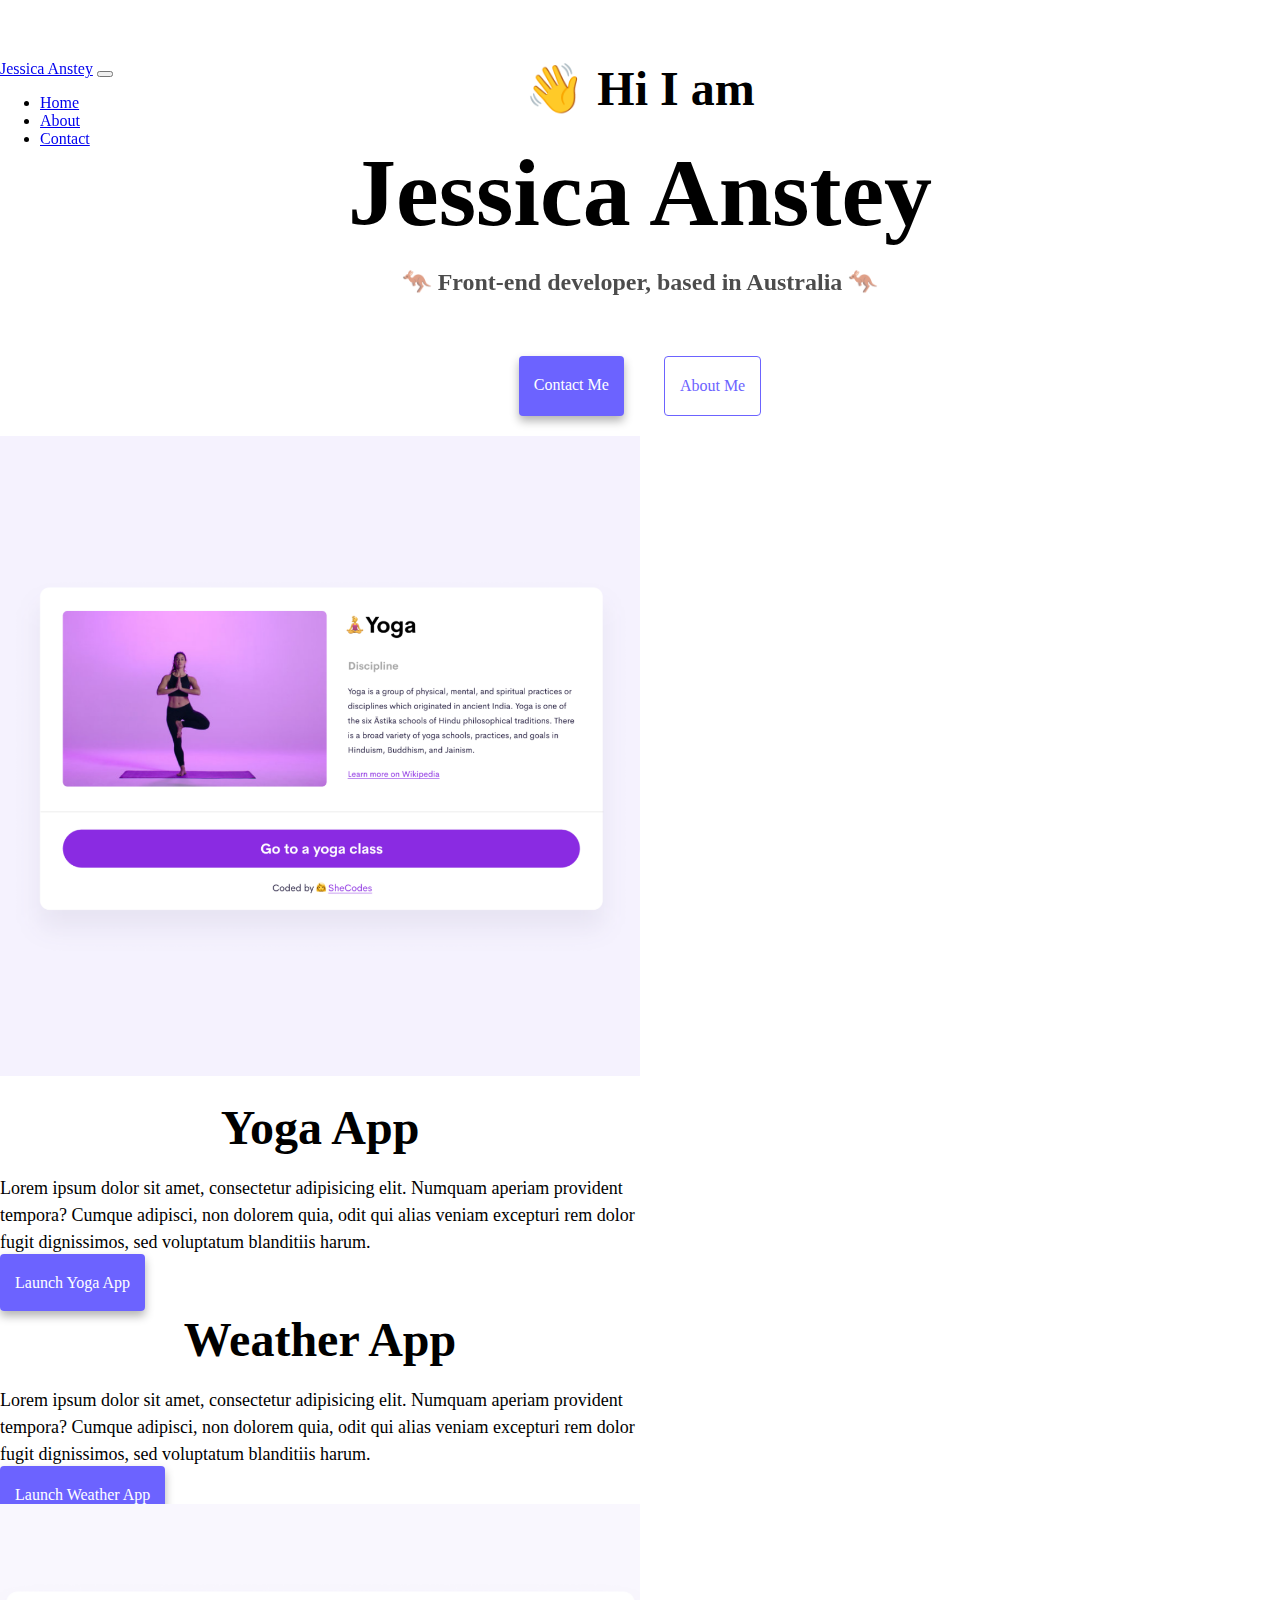
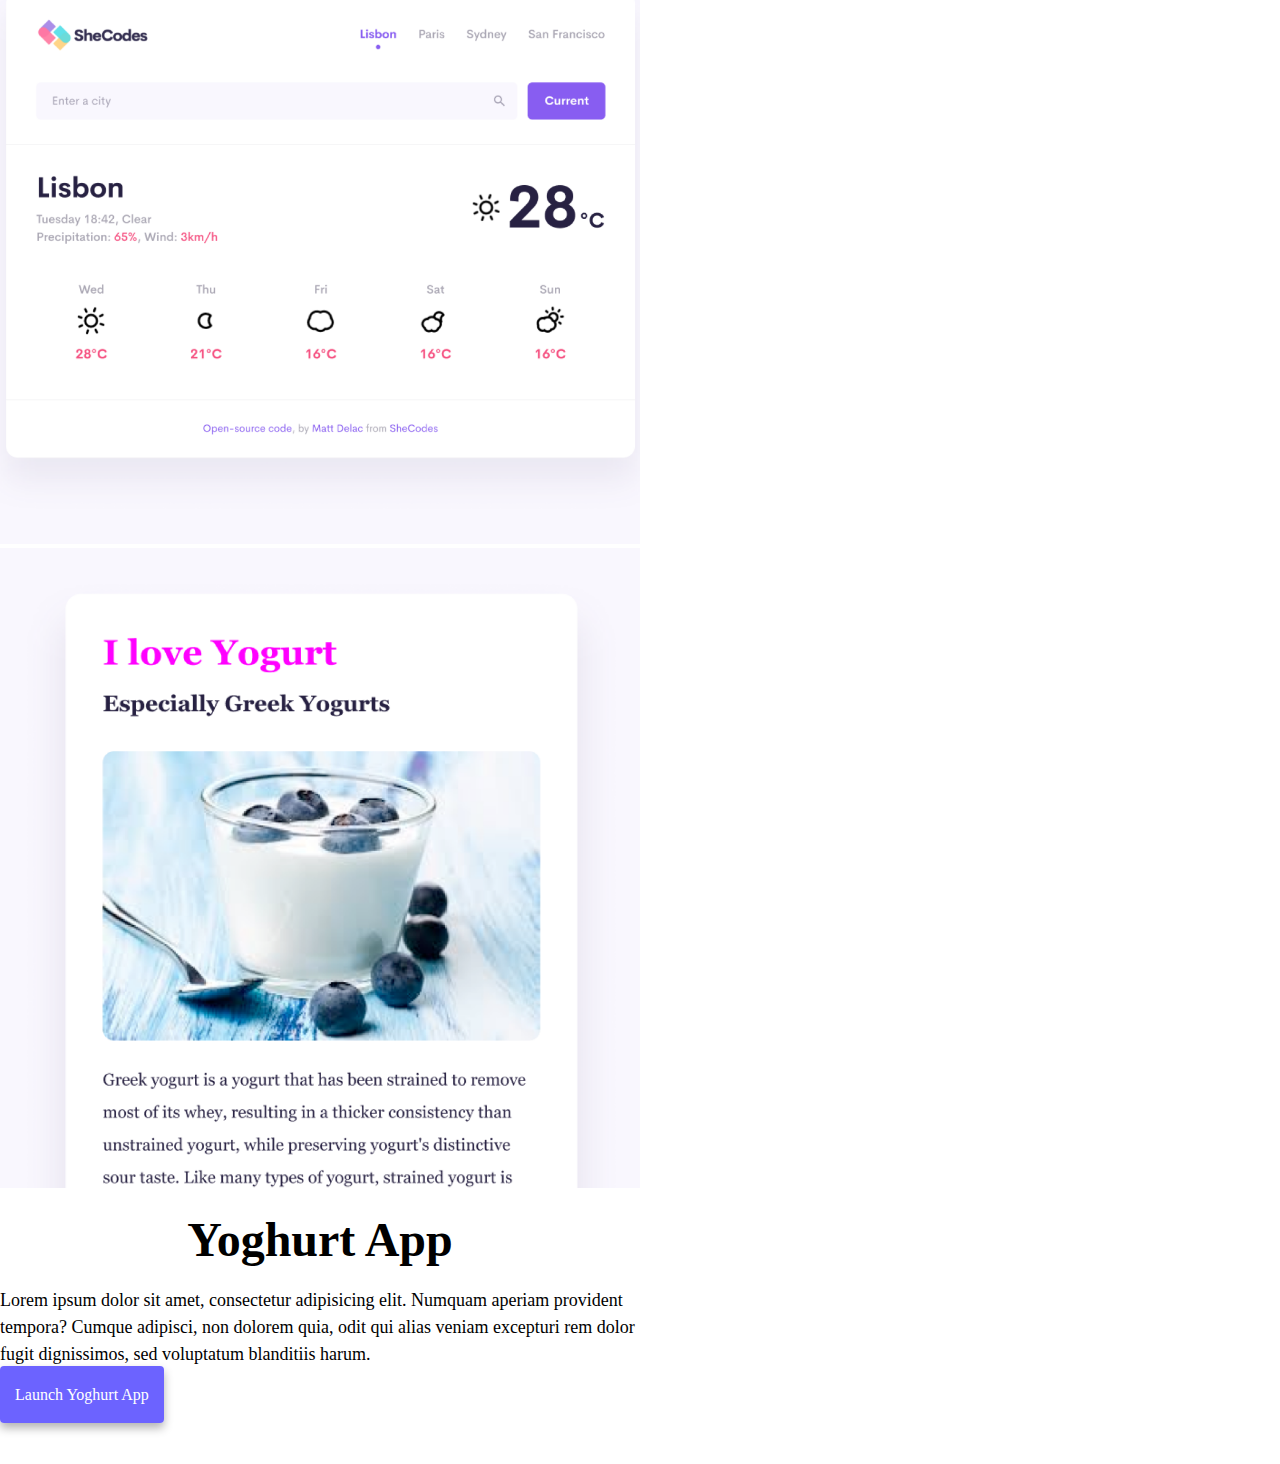
<file: index.html>
<!DOCTYPE html>
<html lang="en">
  <head>
    <meta charset="UTF-8" />
    <meta http-equiv="X-UA-Compatible" content="IE=edge" />
    <meta name="viewport" content="width=device-width, initial-scale=1.0" />
    <link
      href="https://cdn.jsdelivr.net/npm/bootstrap@5.2.0-beta1/dist/css/bootstrap.min.css"
      rel="stylesheet"
      integrity="sha384-0evHe/X+R7YkIZDRvuzKMRqM+OrBnVFBL6DOitfPri4tjfHxaWutUpFmBp4vmVor"
      crossorigin="anonymous"
    />
    <script
      src="https://cdn.jsdelivr.net/npm/bootstrap@5.2.0-beta1/dist/js/bootstrap.bundle.min.js"
      integrity="sha384-pprn3073KE6tl6bjs2QrFaJGz5/SUsLqktiwsUTF55Jfv3qYSDhgCecCxMW52nD2"
      crossorigin="anonymous"
    ></script>
    <link rel="stylesheet" href="/src/style.css" />
    <title>Projects by Jessica Anstey</title>
    <meta name="description" content="Project Portfolio of Coding Accomplishments | Jessica Anstey" >
    
  </head>
  <body>
    <nav class="navbar navbar-expand-lg bg-light fixed-top">
      <div class="container-fluid">
        <a class="navbar-brand ms-5" href="index.html">Jessica Anstey</a>
        <button
          class="navbar-toggler"
          type="button"
          data-bs-toggle="collapse"
          data-bs-target="#navbarText"
          aria-controls="navbarText"
          aria-expanded="false"
          aria-label="Toggle navigation"
        >
          <span class="navbar-toggler-icon"></span>
        </button>
        <div class="collapse navbar-collapse" id="navbarText">
          <ul class="navbar-nav me-auto mb-2 mb-lg-0">
            <li class="nav-item">
              <a class="nav-link active" aria-current="page" href="index.html" title="Jump to Homepage" alt="Link to Homepage"
                >Home</a
              >
            </li>
            <li class="nav-item">
              <a class="nav-link" href="about.html" title="Jump to About page to learn about me!" alt="Link to About Page">About</a>
            </li>
            <li class="nav-item">
              <a class="nav-link" href="about.html#contact" title="Jump to Contact Me" alt="Link to Email Section">Contact</a>
            </li>
          </ul>
          <span class="navbar-text"> </span>
        </div>
      </div>
    </nav>
    <h2 class="pt-5">👋 Hi I am</h2>
    <h1 class="p-2">Jessica Anstey</h1>
    <h3>🦘 Front-end developer, based in Australia 🦘</h3>
    <div class="navigation-links">
      <a href="about.html#contact" class="contact-link">Contact Me</a>
      <a href="about.html" class="about-link">About me</a>
    </div>
    <div class="container mt-5">
      <div class="row">
        <div class="col-md-6">
          <img
            src="media/yoga-img.png"
            class="img-fluid rounded"
            title="Yoga Application"
              alt="Yoga Application Photo"
          />
        </div>
        <div class="col-md-6">
          <h2 class="mb-3 text-start">Yoga App</h2>
          <p>
            Lorem ipsum dolor sit amet, consectetur adipisicing elit. Numquam
            aperiam provident tempora? Cumque adipisci, non dolorem quia, odit
            qui alias veniam excepturi rem dolor fugit dignissimos, sed
            voluptatum blanditiis harum.
          </p>
          <div class="mt-5">
            <a href="#" class="launch-link">Launch Yoga App</a>
          </div>
        </div>
      </div>
    </div>
    <div class="container mt-5">
      <div class="row">
        <div class="col-md-6">
          <h2 class="mb-3 text-start">Weather App</h2>
          <p>
            Lorem ipsum dolor sit amet, consectetur adipisicing elit. Numquam
            aperiam provident tempora? Cumque adipisci, non dolorem quia, odit
            qui alias veniam excepturi rem dolor fugit dignissimos, sed
            voluptatum blanditiis harum.
          </p>
          <div class="mt-5">
            <a href="#" class="launch-link">Launch Weather App</a>
          </div>
        </div>
        <div class="col-md-6">
          <img
            src="media/weather-app-img.png"
            title="Weather Application"
              alt="Weather Application Photo"
            class="img-fluid rounded"
          />
        </div>
      </div>
    </div>
    <div class="container mt-5">
      <div class="row">
        <div class="col-md-6">
          <img
            src="media/yoghurt-img.png"
            title="Yoghurt Application"
              alt="Yoghurt Application Photo"
            class="img-fluid rounded"
          />
        </div>
        <div class="col-md-6">
          <h2 class="mb-3 text-start">Yoghurt App</h2>
          <p>
            Lorem ipsum dolor sit amet, consectetur adipisicing elit. Numquam
            aperiam provident tempora? Cumque adipisci, non dolorem quia, odit
            qui alias veniam excepturi rem dolor fugit dignissimos, sed
            voluptatum blanditiis harum.
          </p>
          <div class="mt-5">
            <a href="#" class="launch-link">Launch Yoghurt App</a>
          </div>
        </div>
      </div>
    </div>
  </body>
</html>
</file>
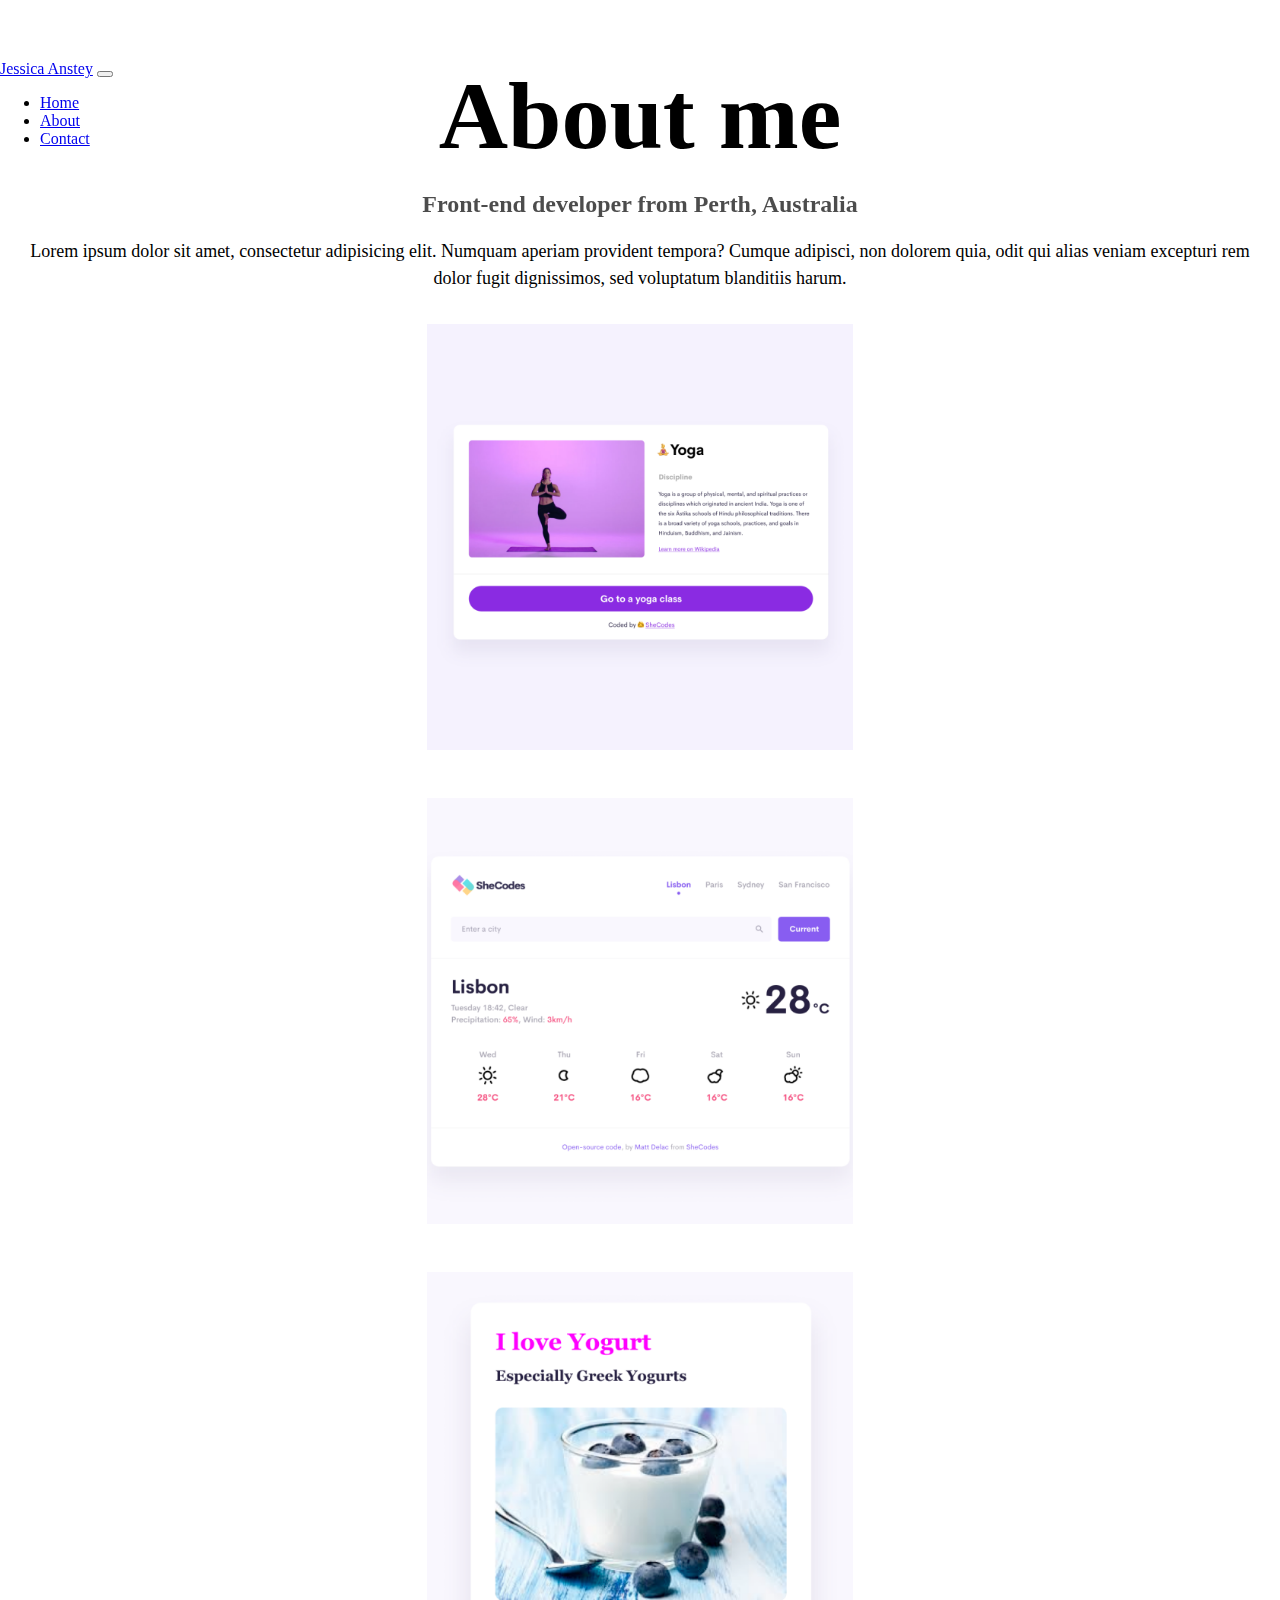
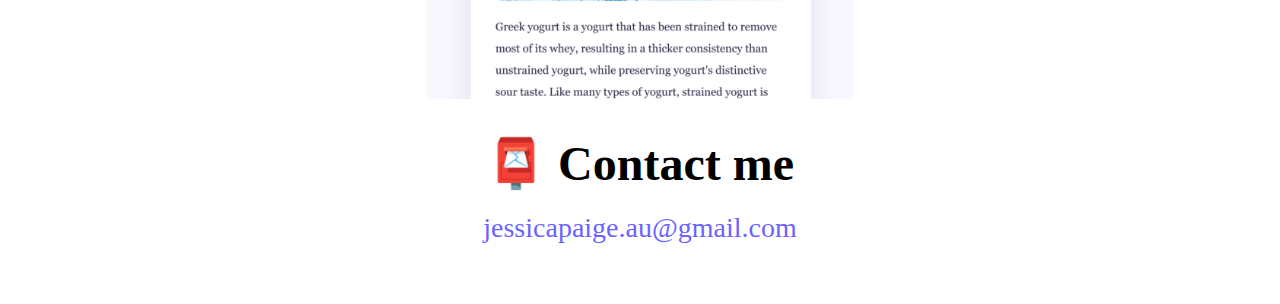
<file: about.html>
<!DOCTYPE html>
<html lang="en">
  <head>
    <meta charset="UTF-8" />
    <meta http-equiv="X-UA-Compatible" content="IE=edge" />
    <meta name="viewport" content="width=device-width, initial-scale=1.0" />
    <link
      href="https://cdn.jsdelivr.net/npm/bootstrap@5.2.0-beta1/dist/css/bootstrap.min.css"
      rel="stylesheet"
      integrity="sha384-0evHe/X+R7YkIZDRvuzKMRqM+OrBnVFBL6DOitfPri4tjfHxaWutUpFmBp4vmVor"
      crossorigin="anonymous"
    />
    <script
      src="https://cdn.jsdelivr.net/npm/bootstrap@5.2.0-beta1/dist/js/bootstrap.bundle.min.js"
      integrity="sha384-pprn3073KE6tl6bjs2QrFaJGz5/SUsLqktiwsUTF55Jfv3qYSDhgCecCxMW52nD2"
      crossorigin="anonymous"
    ></script>
    <link rel="stylesheet" href="/src/style.css" />
    <title>About Jessica Anstey</title>
    <meta name="description" content="About me - My Coding Journey | Jessica Anstey" >
  </head>
  <body>
    <nav class="navbar navbar-expand-lg bg-light fixed-top">
      <div class="container-fluid">
        <a class="navbar-brand ms-5" href="#">Jessica Anstey</a>
        <button
          class="navbar-toggler"
          type="button"
          data-bs-toggle="collapse"
          data-bs-target="#navbarText"
          aria-controls="navbarText"
          aria-expanded="false"
          aria-label="Toggle navigation"
        >
          <span class="navbar-toggler-icon"></span>
        </button>
        <div class="collapse navbar-collapse" id="navbarText">
          <ul class="navbar-nav me-auto mb-2 mb-lg-0">
            <li class="nav-item">
                <a class="nav-link active" aria-current="page" href="index.html" title="Jump to Homepage" alt="Link to Homepage"
                >Home</a
              >
            </li>
            <li class="nav-item">
              <a class="nav-link" href="about.html" title="Jump to About page to learn about me!" alt="Link to About Page">About</a>
            </li>
            <li class="nav-item">
              <a class="nav-link" href="about.html#contact" title="Jump to Contact Me" alt="Link to Email Section">Contact</a>
            </li>
          </ul>
          <span class="navbar-text"> </span>
        </div>
      </div>
    </nav>
    <h1>About me</h1>
    <h3>Front-end developer from Perth, Australia</h3>
    <div class="about-paragraphs text-center">
      <p class="about-page-spiel justify-content-center">
        Lorem ipsum dolor sit amet, consectetur adipisicing elit. Numquam
        aperiam provident tempora? Cumque adipisci, non dolorem quia, odit qui
        alias veniam excepturi rem dolor fugit dignissimos, sed voluptatum
        blanditiis harum.
      </p>
    </div>
    <div class="container">
      <div class="row">
        <div class="about-images d-flex justify-content-evenly">
          <div class="col-sm-4">
            <img
              src="/media/yoga-img.png"
              alt="image"
              class="img-fluid p-2 shadow rounded"
              title="Yoga Application"
              alt="Yoga Application Photo"
            />
          </div>
          <div class="col-sm-4">
            <img
              src="/media/weather-app-img.png"
              alt="image"
              class="img-fluid p-2 shadow rounded"
              title="Weather Application"
              alt="Weather Application Photo"
            />
          </div>
          <div class="col-sm-4">
            <img
              src="/media/yoghurt-img.png"
              alt="image"
              class="img-fluid p-2 shadow rounded"
              title="Yoghurt Application"
              alt="Yoghurt Application Photo"
            />
          </div>
        </div>
      </div>
    </div>
    <div id="contact">
      <h2>📮 Contact me</h2>
      <a href="mailto:jessicapaige.au@gmail.com" class="email-link" title="Email Me" alt="Link to email client application">
        jessicapaige.au@gmail.com
      </a>
    </div>
  </body>
</html>
</file>
<file: src/style.css>
:root {
    --primary-color: #6c63ff;
    --secondary-color: #f5f2fe;
    --box-shadow: 0 5px 10px rgba(0, 0, 0, 0.3);
  }
  
  body {
    margin: 60px auto;
  }
  
  .fixed-top {
    position: fixed;
  }
  
  h1,
  h2,
  h3 {
    text-align: center;
    margin: 20px 0;
  }
  
  h1 {
    font-size: 96px;
  }
  
  h2 {
    font-size: 48px;
  }
  
  h3 {
    font-size: 24px;
    opacity: 0.7;
  }
  
  p {
    font-size: 18px;
    line-height: 1.5;
  }
  .navigation-links {
    display: flex;
    margin-top: 40px;
    justify-content: center;
  }
  
  .navigation-links a {
    margin: 20px;
    border-radius: 4px;
    padding: 20px 15px;
    text-decoration: none;
    text-transform: capitalize;
  }
  
  .contact-link {
    background: var(--primary-color);
    box-shadow: var(--box-shadow);
    color: white;
  }
  
  .about-link {
    color: var(--primary-color);
    border: 1px solid var(--primary-color);
  }
  
  .homepage-link {
    color: var(--primary-color);
    text-align: center;
    display: block;
  }
  
  .about-page-spiel {
    margin: 18px 18px;
    text-align: center;
  }
  
  .email-link {
    display: flex;
    justify-content: center;
    color: var(--primary-color);
    font-size: 28px;
    text-decoration: none;
  }
  
  .email-link:hover {
    text-decoration: underline;
  }
  
  .launch-link {
    border-radius: 4px;
    padding: 20px 15px;
    text-decoration: none;
    text-transform: capitalize;
    background: var(--primary-color);
    box-shadow: var(--box-shadow);
    color: white;
  }
  
  .col-md-6 {
    width: 50%;
    flex: 0 0 auto;
  }
  .col-sm-4 {
    flex: 0 0 auto;
    width: 33.3%;
    padding: 12px;
    margin: 20px auto;
  }
  
  .img-fluid {
    max-width: 100%;
    height: auto;
  }
  
@media (max-width: 768px) {
    .ms-5 {
     margin-left: 2px !important;
    }

    h1 {
        font-size: 76px;
      }
      
      h2 {
        font-size: 28px;
        padding-top: 20px;
      }
      
      h3 {
        font-size: 14px;
        opacity: 0.7;
      }
      
      p {
        font-size: 14px;
        line-height: 1.5;
      } 

      .launch-link {
        border-radius: 4px;
        padding: 20px 15px;
        text-decoration: none;
        text-transform: capitalize;
        background: var(--primary-color);
        box-shadow: var(--box-shadow);
        color: white;
      }
      
      .col-md-6 {
        width: 100%;
        flex: 0 0 auto;
      }
      
      .col-sm-4 {
        flex: 0 0 auto;
        width: 100%;
        padding: 12px;
        margin: 20px auto;
      }

      .col-md-6 img {
        margin-top: 30px;
      }

      .about-images {
        flex-direction: column;
      }
}
</file>
